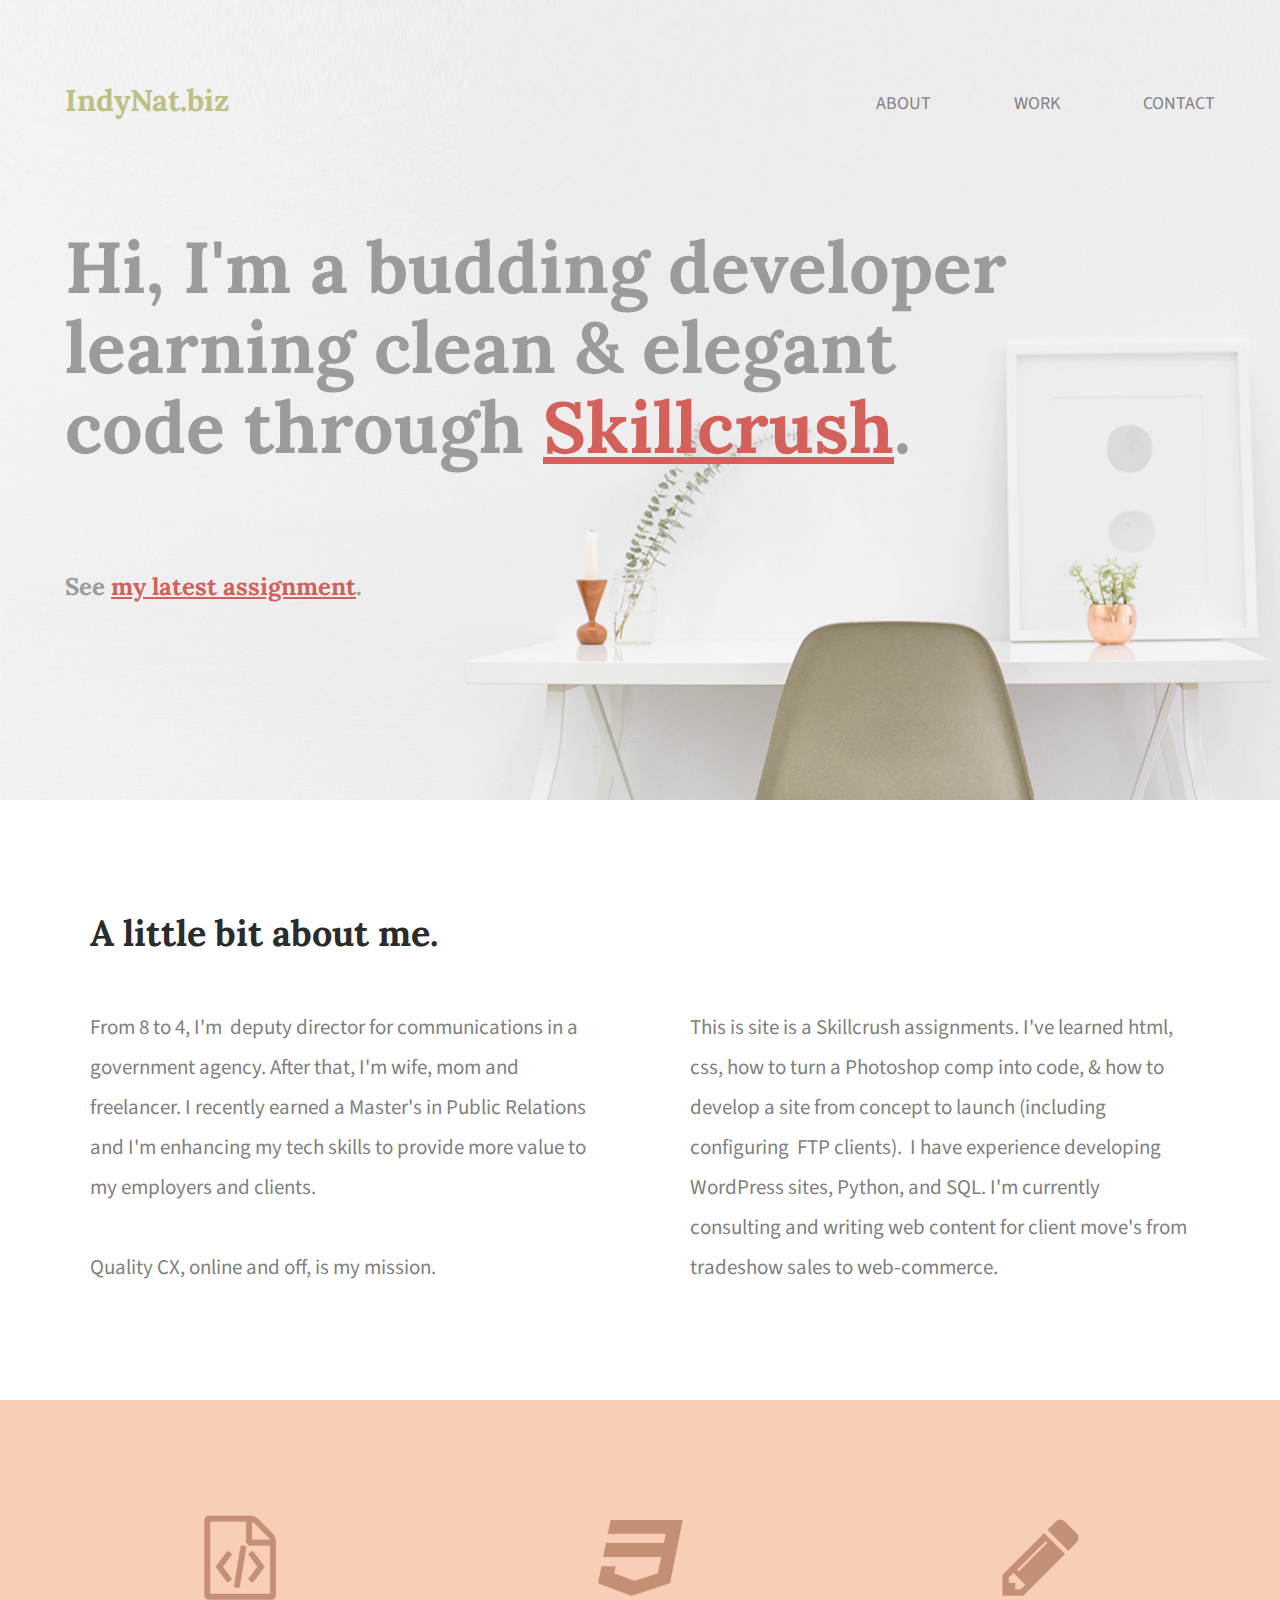
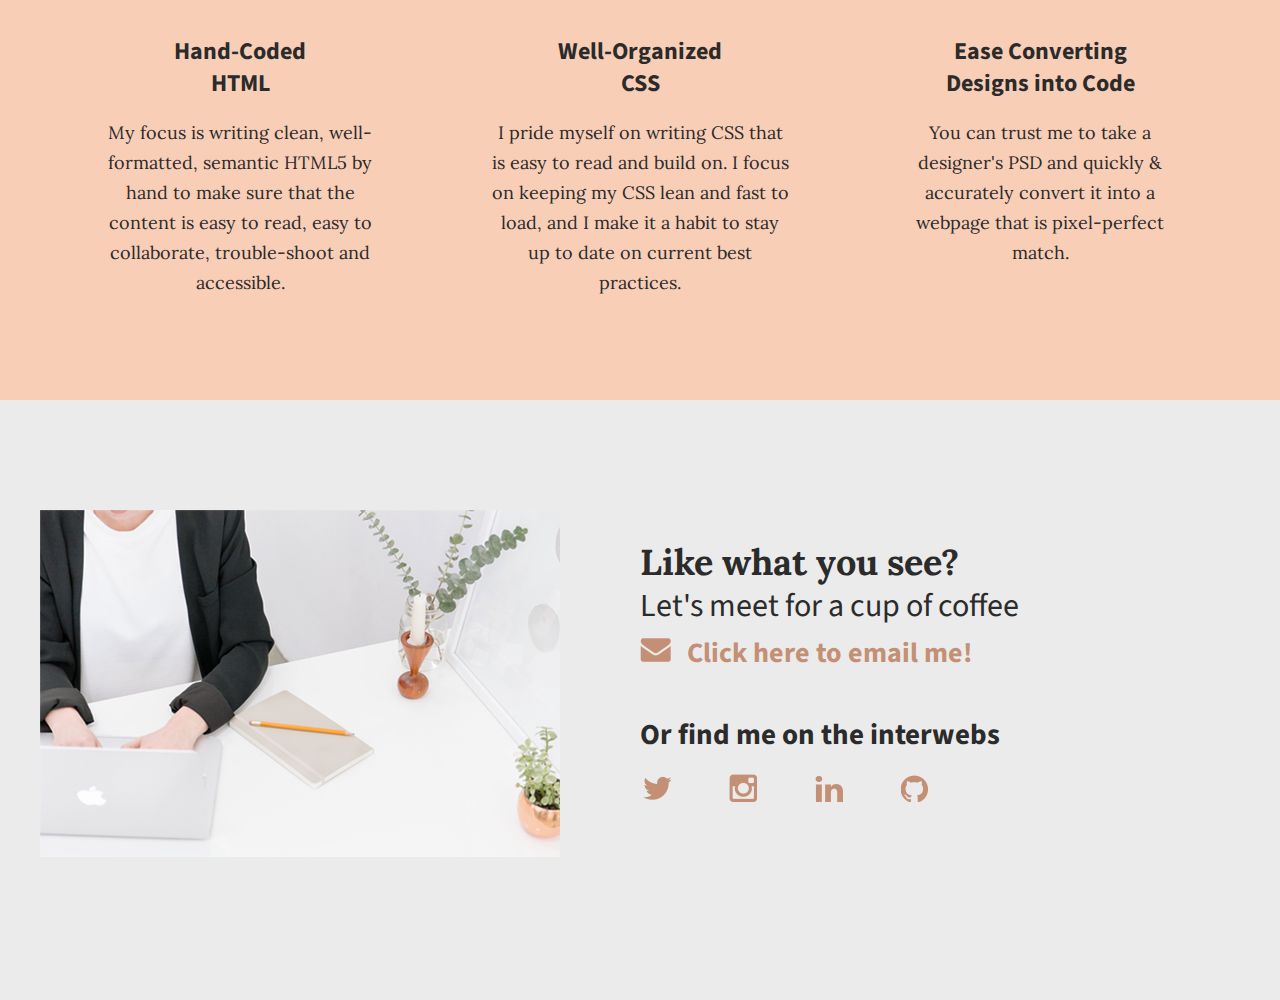
<file: index.html>
<!doctype html>
<html lang="en">
<head>
	<meta charset="UTF-8">
	<title>IndyNat</title>

	<link href="css/normalize.css" rel="stylesheet" type="text/css">
	
	<link href="https://fonts.googleapis.com/css?family=Source+Sans+Pro:400,700" rel="stylesheet" type="text/css">
	<link href="https://fonts.googleapis.com/css?family=Lora:400,700" rel="stylesheet" type="text/css">
	<link href="css/css.css" rel="stylesheet" type="text/css">
	<style type="text/css">
	.skillcrush {
}
    </style>
</head>

<body>
	<header>
		<div class="full-width">
		
			<div class="half-width">
			  <h1>IndyNat.biz</h1>
			</div>	
   		 	 <div class="half-width">
				<nav>
					<ul>
						<li><a href="#about">About</a></li>
						<li><a href="#work">Work</a></li>
						<li><a href="#contact">Contact</a></li>
					</ul>
       		 	</nav>
			 </div>
   		 	 <h2>Hi, I'm a budding developer learning clean &amp; elegant code through <a style="color:#d3605a" href="https://www.skillcrush.com" target="_blank">Skillcrush</a>.</h2>
			 <h4>See <a style="color:#d3605a" href="../roguepickings/index.html" title="Rogue Pickings" target="_blank">my latest assignment</a>.</h4>
		</div>	
 	 </header>
		
<main>
  <section id="about">
	<div class="full-width">
	  <h2>A little bit about me.</h2>
			<div class="half-width">
			  <p>From 8 to 4, I'm&nbsp; deputy director for communications in a government agency. After that, I'm wife, mom and freelancer. I recently earned a Master's in Public Relations and I'm enhancing my tech skills to provide more value to my employers and clients.&nbsp; <br>
			    <br>
			    Quality CX, online and off, is my mission.</p>
			</div>
			<div class="half-width">
			  <p>This is site is a Skillcrush assignments. I've learned html, css, how to turn a Photoshop comp into code, &amp; how to develop a site from concept to launch (including configuring&nbsp; FTP clients).&nbsp; I have experience developing WordPress sites, Python, and SQL. I'm currently consulting and writing web content for client move's from tradeshow sales to web-commerce.</p>
			</div>
			</div>
		</section>
	
	<section id="work">
			<div class="full-width">
				<div class="third-width">
					<img src="images/icon-html.png" alt="html icon"/>
					<h3>Hand-Coded HTML</h3>
					<p>My focus is writing clean, well-formatted, semantic HTML5 by hand to make sure that the content is easy to read, easy to collaborate, trouble-shoot and accessible.</p>
			  </div>
			  <div class="third-width">
				  <img src="images/icon-css.png" alt="CSS"/>
					<h3>Well-Organized CSS</h3>
					<p>I pride myself on writing CSS that is easy to read and build on. I focus on keeping my CSS lean and fast to load, and I make it a habit to stay up to date on current best practices.</p>	
				</div>
			  <div class="third-width">
					<img src="images/icon-pencil.png" alt="pencil"/>
					<h3>Ease Converting Designs into Code</h3>
					<p>You can trust me to take a designer's PSD and quickly &amp; accurately convert it into a webpage that is pixel-perfect match.</p>
				<br>	
				</div>
	  </div>
  </section>
			
  <footer id="contact">
	<div class="full-width">
				<div class="half-width">
					<img src="images/contact.png" alt="contact"/>
				</div>
	  <div class="contact-info">
					<h2>Like what you see?</h2>
					<h3 id="email-header">Let's meet for a cup of coffee</h3>
					<a href="mailto:natalie.scott.rodriguez@gmail.com" target="_blank"><img src="images/Envelope.png" alt="email" id="envelope"> Click here to email me!</a>
					<h3 id="socialmedia-header">Or find me on the interwebs</h3>
		<ul>
						<li><a href="https://twitter.com/Indy_Nat"><img src="images/icon-twitter.png" alt="twitter icon" /></a></li>
						<li><a href="https://www.instagram.com/indynatpr/"><img src="images/icon-instagram.png" alt="instagram icon" /></a></li>
						<li><a href="https://www.linkedin.com/in/indynatpr/"><img src="images/icon-linkedin.png" alt="linked in"/></a></li>
		  <li><a href="https://github.com/indynat"><img src="images/icon-github.png" alt="github icon" /></a></li>
						</ul>
					</div>
 				 </div>
			</footer>
		</main>	
	</body>
</html>
</file>
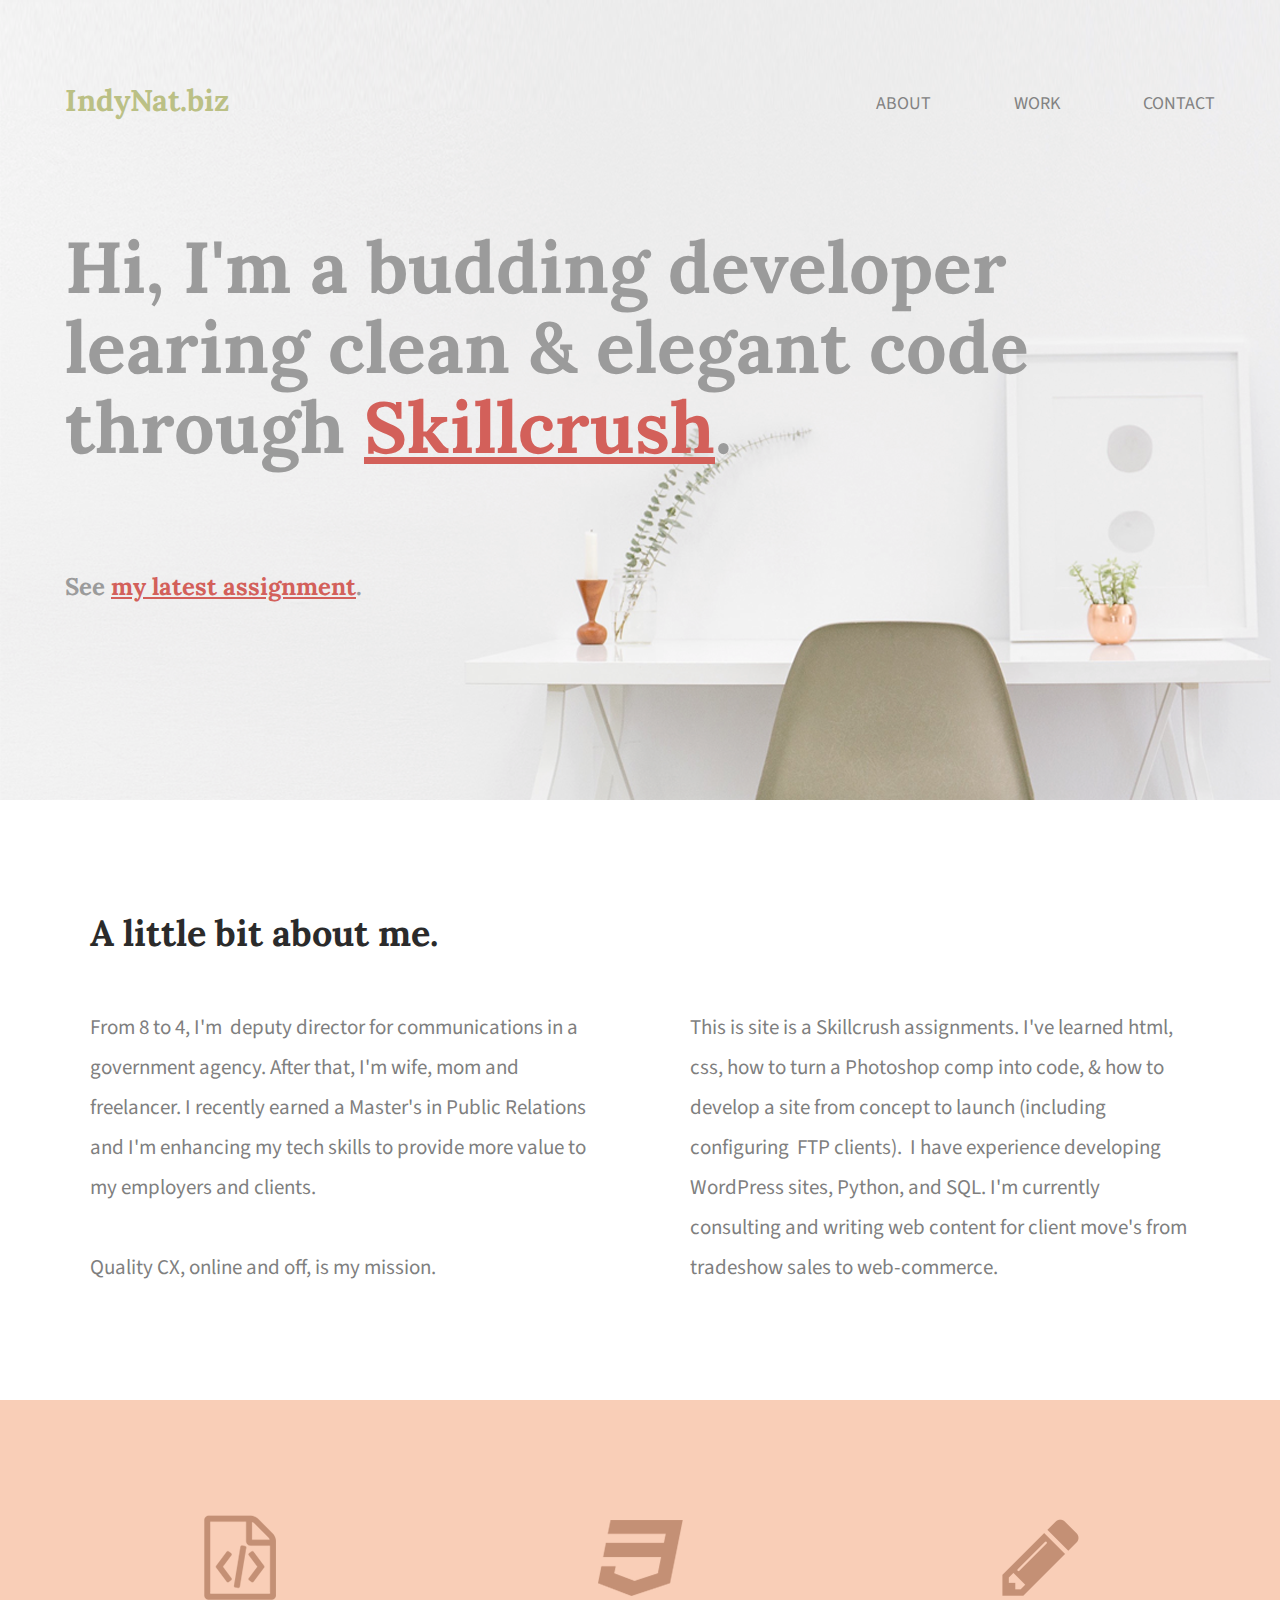
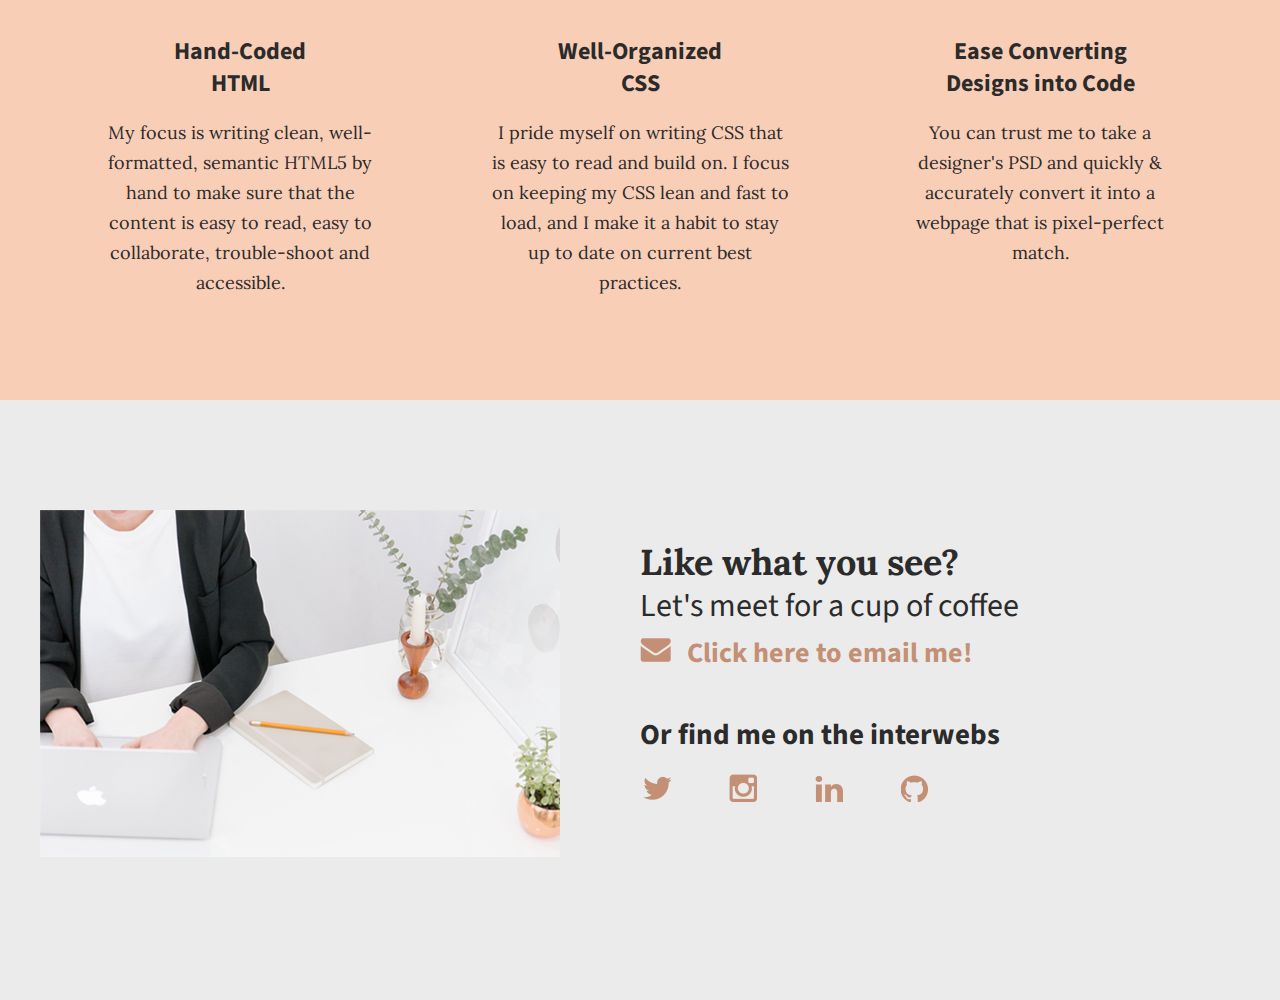
<file: check/index.html>
<!doctype html>
<html lang="en">
<head>
	<meta charset="UTF-8">
	<title>IndyNat</title>

	<link href="css/normalize.css" rel="stylesheet" type="text/css">
	
	<link href="https://fonts.googleapis.com/css?family=Source+Sans+Pro:400,700" rel="stylesheet" type="text/css">
	<link href="https://fonts.googleapis.com/css?family=Lora:400,700" rel="stylesheet" type="text/css">
	<link href="css/css.css" rel="stylesheet" type="text/css">
	<style type="text/css">
	.skillcrush {
}
    </style>
</head>

<body>
	<header>
		<div class="full-width">
		
			<div class="half-width">
			  <h1>IndyNat.biz</h1>
			</div>	
   		 	 <div class="half-width">
				<nav>
					<ul>
						<li><a href="#about">About</a></li>
						<li><a href="#work">Work</a></li>
						<li><a href="#contact">Contact</a></li>
					</ul>
       		 	</nav>
			 </div>
   		 	 <h2>Hi, I'm a budding developer learing clean &amp; elegant code through <a style="color:#d3605a" href="https://www.skillcrush.com" target="_blank">Skillcrush</a>.</h2>
			 <h4>See <a style="color:#d3605a" href="../roguepickings/index.html" title="Rogue Pickings" target="_blank">my latest assignment</a>.</h4>
		</div>	
 	 </header>
		
<main>
  <section id="about">
	<div class="full-width">
	  <h2>A little bit about me.</h2>
			<div class="half-width">
			  <p>From 8 to 4, I'm&nbsp; deputy director for communications in a government agency. After that, I'm wife, mom and freelancer. I recently earned a Master's in Public Relations and I'm enhancing my tech skills to provide more value to my employers and clients.&nbsp; <br>
			    <br>
			    Quality CX, online and off, is my mission.</p>
			</div>
			<div class="half-width">
			  <p>This is site is a Skillcrush assignments. I've learned html, css, how to turn a Photoshop comp into code, &amp; how to develop a site from concept to launch (including configuring&nbsp; FTP clients).&nbsp; I have experience developing WordPress sites, Python, and SQL. I'm currently consulting and writing web content for client move's from tradeshow sales to web-commerce.</p>
			</div>
			</div>
		</section>
	
	<section id="work">
			<div class="full-width">
				<div class="third-width">
					<img src="images/icon-html.png" alt="html icon"/>
					<h3>Hand-Coded HTML</h3>
					<p>My focus is writing clean, well-formatted, semantic HTML5 by hand to make sure that the content is easy to read, easy to collaborate, trouble-shoot and accessible.</p>
			  </div>
			  <div class="third-width">
				  <img src="images/icon-css.png" alt="CSS"/>
					<h3>Well-Organized CSS</h3>
					<p>I pride myself on writing CSS that is easy to read and build on. I focus on keeping my CSS lean and fast to load, and I make it a habit to stay up to date on current best practices.</p>	
				</div>
			  <div class="third-width">
					<img src="images/icon-pencil.png" alt="pencil"/>
					<h3>Ease Converting Designs into Code</h3>
					<p>You can trust me to take a designer's PSD and quickly &amp; accurately convert it into a webpage that is pixel-perfect match.</p>
				<br>	
				</div>
	  </div>
  </section>
			
  <footer id="contact">
	<div class="full-width">
				<div class="half-width">
					<img src="images/contact.png" alt="contact"/>
				</div>
	  <div class="contact-info">
					<h2>Like what you see?</h2>
					<h3 id="email-header">Let's meet for a cup of coffee</h3>
					<a href="mailto:natalie.scott.rodriguez@gmail.com" target="_blank"><img src="images/Envelope.png" alt="email" id="envelope"> Click here to email me!</a>
					<h3 id="socialmedia-header">Or find me on the interwebs</h3>
		<ul>
						<li><a href="https://twitter.com/Indy_Nat"><img src="images/icon-twitter.png" alt="twitter icon" /></a></li>
						<li><a href="https://www.instagram.com/indynatpr/"><img src="images/icon-instagram.png" alt="instagram icon" /></a></li>
						<li><a href="https://www.linkedin.com/in/indynatpr/"><img src="images/icon-linkedin.png" alt="linked in"/></a></li>
		  <li><a href="https://github.com/indynat"><img src="images/icon-github.png" alt="github icon" /></a></li>
						</ul>
					</div>
 				 </div>
			</footer>
		</main>	
	</body>
</html>
</file>
<file: css/css.css>
@charset "UTF-8";
/* CSS Document */

/****** BASE STYLES ******/

body {
    font-family: 'Source Sans Pro', sans-serif;
    color: #2b2b2b;
}

#about, #work, #contact {
    height: 600px;
}

/****** GRID ******/

.full-width {
    width: 1200px;
    margin: 0 auto;
}
.half-width {
    width: 600px;
    float: left;
}
.third-width {
    width: 400px;
    float: left;
}

/****** HEADER ******/
header {
    height: 800px;
    background: url('../images/hero.png');
	background-size: cover;
}
header h1 {
    font-family: 'Lora', serif;
    font-size: 30px;
	line-height: 30px;
    color: #bbc085;
    padding: 65px 0 65px 25px;
    float: left;
}
nav {
    float: right;
    padding: 75px 25px;
}
nav ul li{
    display: inline-block;
}
nav ul li a {
    text-transform: uppercase;
    text-decoration: none;
    font-size: 18px;
    color: #828282;
    padding-left: 80px;
}
header h2 {
    width: 1000px;
    clear: both;
    font-family: 'Lora', serif;
    font-size: 72px;
    line-height: 80px;
    color: #9b9b9b;
    padding: 20px 0 20px 25px;
}

header h2 span {
    color: #2b2b2b;
}

h4 {
    color: #2b2b2b;
	margin-left: 25px;
	font-family: 'Lora', serif;
    font-size: 24px;
    line-height: 80px;
    color: #9b9b9b;
}

/****** ABOUT ******/
	
#about .full-width {
    padding: 80px 0;
}

#about h2 {
    font-family: 'Lora', serif;
    font-size: 36px;
    padding-left: 50px;
}
#about p {
    font-size: 21px;
    color: #7f7f7f;
    line-height: 40px;
    padding-left: 50px;
    padding-right: 50px;
}

/****** WORK ******/

#work {
    background-color: #f9ceb7;
    text-align: center;
}

#work .full-width {
    padding: 115px 0;
}

#work img {
    padding-bottom: 30px;
}

#work h3 {
    font-size: 24px;
    line-height: 32px;
    width: 190px;
    margin: 0 auto;
}

#work p {
    font-family: 'Lora', serif;
    font-size: 18px;
    line-height: 30px;
    padding: 0 50px;
}

/****** CONTACT ******/

#contact {
    background-color: #ebebeb;
}
#contact .full-width {
    padding: 110px 0;
}
#contact #img {
    margin-left: 25px;
    border: 12px solid #ffffff;
}
#contact h2, #contact #email-header, #contact #socialmedia-header, #contact ul {
    padding-left: 115px;
}
#contact #envelope {
    padding: 0 10px 0 0;
}
#contact h2 {
    font-family: 'Lora', serif;
    font-size: 36px;
    line-height: 44px;
}
#contact #email-header{
    font-size: 32px;
    font-weight: 400;
    line-height: 44px;
    margin: -30px 0 5px 0;
}
#contact #socialmedia-header {
    font-weight: bold;
    font-size: 29px;
    line-height: 44px;
    margin: 40px 0 0 0;
}
#contact a {
    text-decoration: none;
    color: #c49075;
    font-weight: bold;
    font-size: 28px;
}
#contact ul {
    list-style: none;
}
#contact ul li {
     display: inline-block;
}
#contact ul img {
    font-size: 32px;
    padding-right: 48px;
}
</file>
<file: check/css/css.css>
@charset "UTF-8";
/* CSS Document */

/****** BASE STYLES ******/

body {
    font-family: 'Source Sans Pro', sans-serif;
    color: #2b2b2b;
}

#about, #work, #contact {
    height: 600px;
}

/****** GRID ******/

.full-width {
    width: 1200px;
    margin: 0 auto;
}
.half-width {
    width: 600px;
    float: left;
}
.third-width {
    width: 400px;
    float: left;
}

/****** HEADER ******/
header {
    height: 800px;
    background: url('../images/hero.png');
	background-size: cover;
}
header h1 {
    font-family: 'Lora', serif;
    font-size: 30px;
	line-height: 30px;
    color: #bbc085;
    padding: 65px 0 65px 25px;
    float: left;
}
nav {
    float: right;
    padding: 75px 25px;
}
nav ul li{
    display: inline-block;
}
nav ul li a {
    text-transform: uppercase;
    text-decoration: none;
    font-size: 18px;
    color: #828282;
    padding-left: 80px;
}
header h2 {
    width: 1000px;
    clear: both;
    font-family: 'Lora', serif;
    font-size: 72px;
    line-height: 80px;
    color: #9b9b9b;
    padding: 20px 0 20px 25px;
}

header h2 span {
    color: #2b2b2b;
}

h4 {
    color: #2b2b2b;
	margin-left: 25px;
	font-family: 'Lora', serif;
    font-size: 24px;
    line-height: 80px;
    color: #9b9b9b;
}

/****** ABOUT ******/
	
#about .full-width {
    padding: 80px 0;
}

#about h2 {
    font-family: 'Lora', serif;
    font-size: 36px;
    padding-left: 50px;
}
#about p {
    font-size: 21px;
    color: #7f7f7f;
    line-height: 40px;
    padding-left: 50px;
    padding-right: 50px;
}

/****** WORK ******/

#work {
    background-color: #f9ceb7;
    text-align: center;
}

#work .full-width {
    padding: 115px 0;
}

#work img {
    padding-bottom: 30px;
}

#work h3 {
    font-size: 24px;
    line-height: 32px;
    width: 190px;
    margin: 0 auto;
}

#work p {
    font-family: 'Lora', serif;
    font-size: 18px;
    line-height: 30px;
    padding: 0 50px;
}

/****** CONTACT ******/

#contact {
    background-color: #ebebeb;
}
#contact .full-width {
    padding: 110px 0;
}
#contact #img {
    margin-left: 25px;
    border: 12px solid #ffffff;
}
#contact h2, #contact #email-header, #contact #socialmedia-header, #contact ul {
    padding-left: 115px;
}
#contact #envelope {
    padding: 0 10px 0 0;
}
#contact h2 {
    font-family: 'Lora', serif;
    font-size: 36px;
    line-height: 44px;
}
#contact #email-header{
    font-size: 32px;
    font-weight: 400;
    line-height: 44px;
    margin: -30px 0 5px 0;
}
#contact #socialmedia-header {
    font-weight: bold;
    font-size: 29px;
    line-height: 44px;
    margin: 40px 0 0 0;
}
#contact a {
    text-decoration: none;
    color: #c49075;
    font-weight: bold;
    font-size: 28px;
}
#contact ul {
    list-style: none;
}
#contact ul li {
     display: inline-block;
}
#contact ul img {
    font-size: 32px;
    padding-right: 48px;
}
</file>
